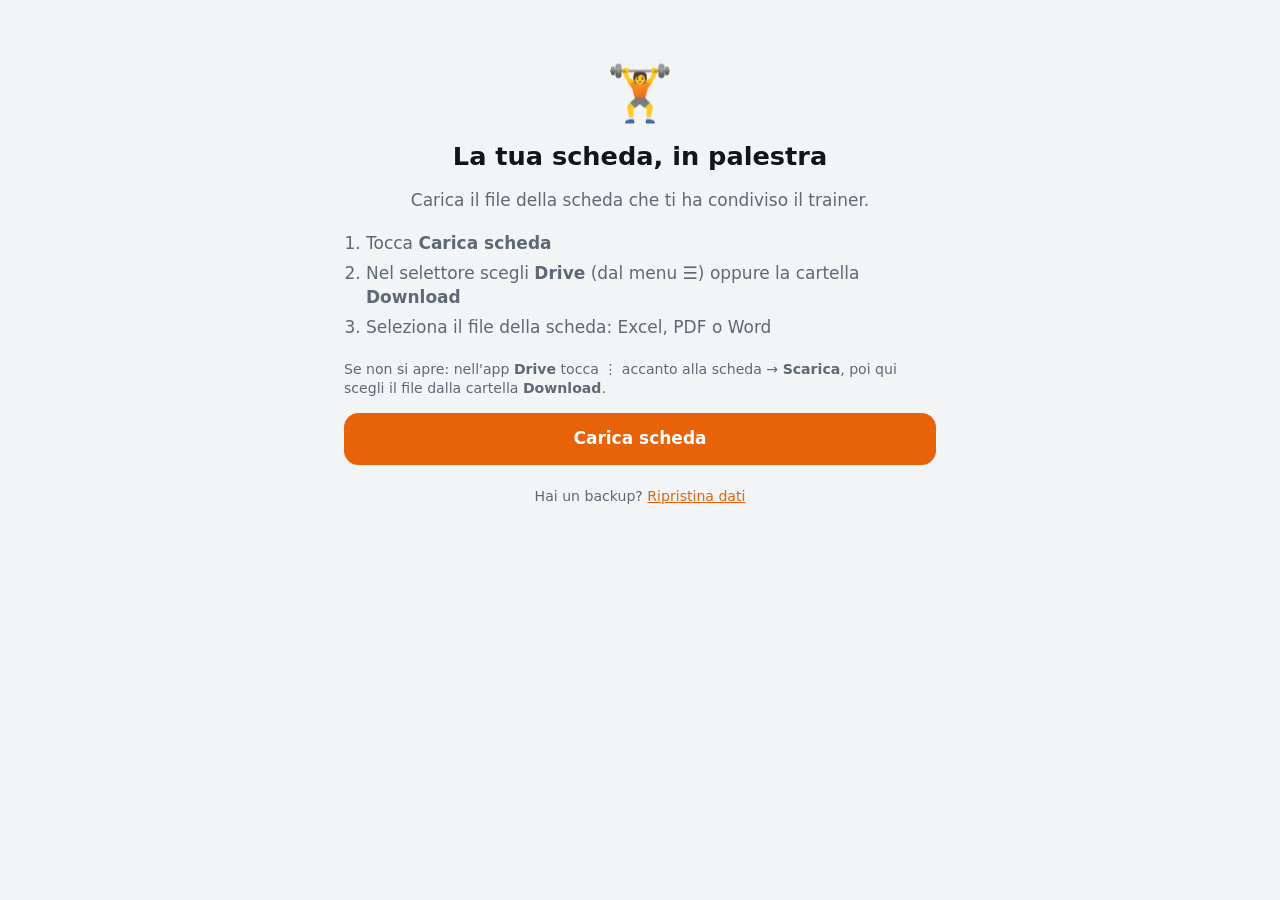
<file: index.html>
<!doctype html>
<html lang="it">
<head>
  <meta charset="utf-8">
  <meta name="viewport" content="width=device-width, initial-scale=1, viewport-fit=cover">
  <meta name="theme-color" content="#111418">
  <meta name="description" content="La tua scheda di allenamento, leggibile in palestra.">
  <title>Scheda Palestra</title>
  <link rel="manifest" href="manifest.webmanifest">
  <link rel="icon" href="icons/icon.svg" type="image/svg+xml">
  <link rel="apple-touch-icon" href="icons/icon-192.png">
  <link rel="stylesheet" href="styles.css">
</head>
<body>
  <main id="app"></main>

  <div id="timer" class="timer" hidden>
    <div class="timer-bar"><span></span></div>
    <div class="timer-row">
      <button type="button" class="tbtn" data-t="-15">−15</button>
      <div class="timer-main">
        <div class="timer-label"></div>
        <div class="timer-time">0:00</div>
      </div>
      <button type="button" class="tbtn" data-t="15">+15</button>
      <button type="button" class="tbtn tbtn-stop" data-t="stop" aria-label="Chiudi timer">✕</button>
    </div>
  </div>

  <div id="toast" class="toast" hidden></div>

  <div id="dialog" class="dialog" hidden role="dialog" aria-modal="true">
    <div class="dialog-card">
      <p class="dialog-msg"></p>
      <div class="dialog-btns">
        <button type="button" class="btn" data-d="cancel">Annulla</button>
        <button type="button" class="btn btn-primary" data-d="ok">OK</button>
      </div>
    </div>
  </div>

  <div id="cheer" class="cheer" hidden role="status">
    <div class="cheer-card">
      <div class="cheer-icon">💪</div>
      <div class="cheer-title">Ben fatto!</div>
      <div class="cheer-sub"></div>
    </div>
  </div>

  <input type="file" id="file-scheda" hidden>
  <input type="file" id="file-backup" accept=".json,application/json" hidden>
  <input type="file" id="file-media" accept="image/*,video/*" capture="environment" hidden>

  <script src="vendor/xlsx.mini.min.js"></script>
  <script src="parser.js"></script>
  <script src="importers.js"></script>
  <script src="app.js"></script>
</body>
</html>
</file>
<file: styles.css>
:root {
  --bg: #111418;
  --surface: #1b1f25;
  --surface-2: #252a32;
  --line: #313741;
  --text: #f2f4f7;
  --muted: #9aa3b0;
  --accent: #ff7a1a;
  --accent-ink: #1a0d00;
  --ok: #3ccf7c;
  --ok-bg: rgba(60, 207, 124, .14);
  --note-bg: rgba(255, 196, 0, .12);
  --note-line: #ffc400;
  --danger: #ff5c5c;
  --radius: 16px;
  color-scheme: dark;
}
@media (prefers-color-scheme: light) {
  :root:not([data-theme="dark"]) {
    --bg: #f3f4f6;
    --surface: #ffffff;
    --surface-2: #eceef2;
    --line: #d9dde3;
    --text: #12151a;
    --muted: #5f6875;
    --accent: #e8620a;
    --accent-ink: #ffffff;
    --ok: #138a4a;
    --ok-bg: rgba(19, 138, 74, .1);
    --note-bg: #fff6d6;
    --note-line: #d9a400;
    color-scheme: light;
  }
}

* { box-sizing: border-box; }
html { -webkit-text-size-adjust: 100%; }
body {
  margin: 0;
  background: var(--bg);
  color: var(--text);
  font: 17px/1.4 system-ui, -apple-system, "Segoe UI", Roboto, sans-serif;
  -webkit-tap-highlight-color: transparent;
}
#app {
  max-width: 640px;
  margin: 0 auto;
  padding: 16px 16px calc(140px + env(safe-area-inset-bottom));
}
button { font: inherit; color: inherit; cursor: pointer; }
h1, h2, h3 { margin: 0; line-height: 1.15; }
a { color: var(--accent); }

/* ---------- barra in alto ---------- */
.top {
  display: flex; align-items: center; gap: 12px;
  margin: 4px 0 18px;
}
.top h1 { font-size: 1.25rem; flex: 1; min-width: 0; }
.eyebrow { font-size: .78rem; text-transform: uppercase; letter-spacing: .08em; color: var(--muted); }
.icon-btn {
  flex: none; width: 46px; height: 46px; border-radius: 12px;
  border: 1px solid var(--line); background: var(--surface);
  display: grid; place-items: center; font-size: 1.25rem;
}

/* ---------- elementi comuni ---------- */
.card {
  background: var(--surface); border: 1px solid var(--line);
  border-radius: var(--radius); padding: 16px; margin-bottom: 14px;
}
.btn {
  display: inline-flex; align-items: center; justify-content: center; gap: 8px;
  min-height: 52px; padding: 0 20px; border-radius: 14px;
  border: 1px solid var(--line); background: var(--surface-2);
  font-weight: 600; text-decoration: none; color: var(--text);
}
.btn-primary { background: var(--accent); border-color: var(--accent); color: var(--accent-ink); }
.btn-block { width: 100%; }
.btn-small { min-height: 40px; padding: 0 14px; font-size: .92rem; border-radius: 10px; }
.btn-danger { color: var(--danger); }
.row { display: flex; gap: 10px; flex-wrap: wrap; }
.row > .btn { flex: 1; }
.muted { color: var(--muted); }
.small { font-size: .88rem; }
.section-title {
  font-size: .8rem; text-transform: uppercase; letter-spacing: .1em;
  color: var(--muted); margin: 26px 2px 10px;
}
.chips { display: flex; flex-wrap: wrap; gap: 6px; margin-top: 8px; }
.chip {
  font-size: .8rem; padding: 3px 10px; border-radius: 99px;
  background: var(--surface-2); color: var(--muted);
}
.note {
  background: var(--note-bg); border-left: 4px solid var(--note-line);
  border-radius: 10px; padding: 10px 12px; margin: 10px 0;
  white-space: pre-line;
}

/* ---------- home ---------- */
.week {
  display: flex; align-items: center; gap: 10px;
}
.week .icon-btn { width: 52px; height: 52px; font-size: 1.5rem; }
.week-mid { flex: 1; text-align: center; }
.week-num { font-size: 1.7rem; font-weight: 800; }
.week-label { color: var(--accent); font-weight: 600; font-size: .95rem; min-height: 1.3em; }
.hero h2 { font-size: 1.9rem; margin: 4px 0 2px; }
.hero .btn { margin-top: 16px; }
.day-list { display: grid; gap: 10px; }
.day-item {
  display: flex; align-items: center; gap: 14px; width: 100%; text-align: left;
  background: var(--surface); border: 1px solid var(--line);
  border-radius: var(--radius); padding: 14px 16px;
}
.day-row { padding: 0; gap: 0; }
.day-check { flex: none; background: none; border: 0; padding: 14px 6px 14px 16px; }
.day-main {
  flex: 1; min-width: 0; display: flex; align-items: center; gap: 14px; text-align: left;
  background: none; border: 0; padding: 14px 16px 14px 8px;
}
.day-item .title { font-weight: 700; font-size: 1.1rem; }
.day-item .grow { flex: 1; min-width: 0; }
.check {
  flex: none; width: 34px; height: 34px; border-radius: 50%;
  border: 2px solid var(--line); display: grid; place-items: center;
  font-weight: 800; color: transparent;
}
.check.on { background: var(--ok); border-color: var(--ok); color: #fff; }

/* ---------- allenamento ---------- */
/* progresso: un segmento per esercizio */
.progress { display: flex; gap: 4px; margin: -6px 0 16px; }
.seg { flex: 1; height: 8px; border-radius: 4px; border: 0; padding: 0; background: var(--surface-2); }
.seg.on { background: var(--ok); }
.seg.cur { outline: 2px solid var(--accent); outline-offset: 2px; }

.ex-one {
  background: var(--surface); border: 1px solid var(--line);
  border-radius: var(--radius); padding: 18px 16px;
}
.ex-one .ex-name { font-size: 1.45rem; margin: 6px 0 4px; }
.ex-scheme { font-size: 3.4rem; font-weight: 800; letter-spacing: -.02em; line-height: 1.05; }
.ex-scheme .plus { color: var(--accent); }
.ex-kg { font-size: 1.6rem; font-weight: 800; color: var(--accent); margin-top: 2px; }
.ex-extra { color: var(--muted); font-size: 1.05rem; margin-top: 4px; }
.amrap {
  display: flex; align-items: center; gap: 12px; margin: 12px 0 0;
  padding: 12px; border-radius: 14px; border: 2px solid var(--accent);
}
.amrap span { flex: 1; color: var(--accent); font-weight: 600; line-height: 1.3; }
.amrap b { color: var(--text); }
.amrap input {
  width: 92px; height: 60px; border-radius: 12px; border: 1px solid var(--line);
  background: var(--bg); color: var(--text); font: inherit; font-size: 1.8rem; font-weight: 800; text-align: center;
}
.amrap input:focus { outline: 2px solid var(--accent); border-color: transparent; }
.day-end { display: grid; gap: 10px; margin-top: 14px; padding-top: 14px; border-top: 1px dashed var(--line); }
.sets-check { display: flex; flex-wrap: wrap; gap: 10px; margin: 14px 0 4px; }
.setc {
  width: 56px; height: 56px; border-radius: 14px; border: 2px solid var(--line);
  background: var(--surface-2); font-size: 1.3rem; font-weight: 800; color: var(--muted);
}
.setc.on { background: var(--ok); border-color: var(--ok); color: #fff; }
.plus-hint { color: var(--accent); font-weight: 600; margin: 8px 0; }
.ex-one .note { font-size: 1.05rem; }

.big-actions { display: grid; grid-template-columns: 1fr 1fr; gap: 10px; margin-top: 16px; }
.btn.big {
  min-height: 92px; flex-direction: column; gap: 2px;
  font-size: 1.2rem; border-radius: 18px; padding: 8px;
}
.btn.big small { font-size: .85rem; font-weight: 500; opacity: .85; }
.btn.big:only-child { grid-column: 1 / -1; }
.btn.big.is-done { background: var(--ok); border-color: var(--ok); color: #fff; }

/* frecce in basso */
.ex-nav {
  position: fixed; left: 0; right: 0; bottom: 0; z-index: 9;
  display: flex; align-items: center; gap: 12px;
  padding: 10px 16px calc(10px + env(safe-area-inset-bottom));
  background: var(--surface); border-top: 1px solid var(--line);
}
.nav-btn {
  flex: 1; height: 60px; border-radius: 16px; border: 1px solid var(--line);
  background: var(--surface-2); font-size: 1.9rem; font-weight: 700;
}
.nav-btn:disabled { opacity: .3; }
.nav-mid { min-width: 64px; text-align: center; font-weight: 700; color: var(--muted); }
body.has-nav .timer { bottom: calc(81px + env(safe-area-inset-bottom)); padding-bottom: 12px; }
body.has-nav .toast { bottom: calc(200px + env(safe-area-inset-bottom)); }

.how { margin-top: 14px; padding-top: 14px; border-top: 1px dashed var(--line); }
.how h3 { font-size: .8rem; text-transform: uppercase; letter-spacing: .1em; color: var(--muted); margin-bottom: 8px; }
.media { margin: 10px 0; }
.media img, .media video { width: 100%; max-height: 60vh; object-fit: contain; border-radius: 12px; background: #000; display: block; }

.ex-actions { margin-top: 12px; }

/* ---------- storico ---------- */
details.hist { background: var(--surface); border: 1px solid var(--line); border-radius: var(--radius); margin-bottom: 10px; }
details.hist summary { padding: 14px 16px; list-style: none; cursor: pointer; }
details.hist summary::-webkit-details-marker { display: none; }
details.hist .body { padding: 0 16px 14px; }
.hist-ex { padding: 8px 0; border-top: 1px solid var(--line); }
.hist-ex b { display: block; }

.fields { display: grid; grid-template-columns: auto 1fr; gap: 6px 14px; }
.fields dt { color: var(--muted); }
.fields dd { margin: 0; font-weight: 600; }

.extra-item { display: flex; align-items: center; gap: 12px; padding: 12px 0; border-top: 1px solid var(--line); }
.extra-item:first-of-type { border-top: 0; }
.extra-item .grow { flex: 1; min-width: 0; }
.play { width: 56px; height: 56px; border-radius: 50%; border: 0; background: var(--accent); color: var(--accent-ink); font-size: 1.3rem; flex: none; }

.empty { text-align: center; padding: 40px 8px; }
.empty .logo { font-size: 3.4rem; }
.empty h1 { font-size: 1.6rem; margin: 10px 0; }
.steps { text-align: left; margin: 20px 0; padding-left: 22px; color: var(--muted); }
.steps li { margin-bottom: 6px; }

/* ---------- timer ---------- */
.timer {
  position: fixed; left: 0; right: 0; bottom: 0; z-index: 10;
  background: var(--surface); border-top: 1px solid var(--line);
  padding: 0 12px calc(12px + env(safe-area-inset-bottom));
  box-shadow: 0 -8px 30px rgba(0, 0, 0, .35);
}
.timer[hidden] { display: none; }
.timer-bar { height: 5px; background: var(--surface-2); margin: 0 -12px 10px; }
.timer-bar span { display: block; height: 100%; width: 0; background: var(--accent); transition: width .25s linear; }
.timer-row { display: flex; align-items: center; gap: 8px; max-width: 640px; margin: 0 auto; }
.timer-main { flex: 1; min-width: 0; text-align: center; }
.timer-label { font-size: .8rem; color: var(--muted); text-transform: uppercase; letter-spacing: .08em; white-space: nowrap; overflow: hidden; text-overflow: ellipsis; }
.timer-time { font-size: 2.6rem; font-weight: 800; font-variant-numeric: tabular-nums; line-height: 1.05; }
.timer.ended { background: var(--ok); }
.timer.ended .timer-time, .timer.ended .timer-label { color: #fff; }
.tbtn { min-width: 56px; height: 52px; border-radius: 12px; border: 1px solid var(--line); background: var(--surface-2); font-weight: 700; }
.tbtn-stop { min-width: 46px; }

.toast {
  position: fixed; left: 50%; bottom: calc(110px + env(safe-area-inset-bottom)); transform: translateX(-50%);
  z-index: 20; background: var(--text); color: var(--bg); padding: 12px 18px; border-radius: 12px;
  font-weight: 600; max-width: calc(100% - 32px); text-align: center; box-shadow: 0 6px 24px rgba(0, 0, 0, .3);
}
.toast[hidden] { display: none; }

/* ---------- messaggio "Ben fatto!" ---------- */
.cheer {
  position: fixed; inset: 0; z-index: 30; display: grid; place-items: center; padding: 24px;
  background: rgba(0, 0, 0, .55); animation: cheer-in .2s ease-out;
}
.cheer[hidden] { display: none; }
.cheer-card {
  background: var(--ok); color: #fff; border-radius: 24px; padding: 28px 24px; text-align: center;
  max-width: 360px; width: 100%; box-shadow: 0 12px 40px rgba(0, 0, 0, .4); animation: cheer-pop .3s ease-out;
}
.cheer-icon { font-size: 3rem; line-height: 1; }
.cheer-title { font-size: 2rem; font-weight: 800; margin: 8px 0 6px; }
.cheer-sub { font-size: 1.1rem; font-weight: 600; opacity: .95; }
@keyframes cheer-in { from { opacity: 0; } to { opacity: 1; } }
@keyframes cheer-pop { from { transform: scale(.85); } to { transform: scale(1); } }

/* ---------- finestra di conferma ---------- */
.dialog {
  position: fixed; inset: 0; z-index: 40; display: grid; place-items: center; padding: 24px;
  background: rgba(0, 0, 0, .6); animation: cheer-in .15s ease-out;
}
.dialog[hidden] { display: none; }
.dialog-card {
  width: 100%; max-width: 380px; background: var(--surface); border: 1px solid var(--line);
  border-radius: 20px; padding: 22px 18px 18px; box-shadow: 0 12px 40px rgba(0, 0, 0, .45);
}
.dialog-msg { margin: 0 0 18px; font-size: 1.1rem; font-weight: 600; white-space: pre-line; }
.dialog-btns { display: flex; gap: 10px; }
.dialog-btns .btn { flex: 1; }
.dialog-btns .btn[hidden] { display: none; }
.btn-danger-fill { background: var(--danger); border-color: var(--danger); color: #fff; }

/* ---------- progressione a parole ed esercizi a tempo ---------- */
.week-note { margin-top: 6px; font-size: .88rem; color: var(--muted); }
.week-tip { margin: -6px 0 14px; font-size: .92rem; }
.timed { margin: 14px 0 4px; display: grid; gap: 8px; }
.timed-item {
  display: flex; align-items: center; gap: 12px; padding: 10px 12px;
  background: var(--surface-2); border-radius: 14px;
}
.timed-item .grow { flex: 1; min-width: 0; }
.timed-item b { font-size: 1.1rem; }
.timed-text { font-size: 1.3rem; font-weight: 800; color: var(--accent); }
.sets-check[hidden] { display: none; }

/* ---------- animazioni degli esercizi ---------- */
.anim { margin: 0 0 12px; border-radius: 16px; overflow: hidden; background: #fff; }
.anim video { display: block; width: 100%; aspect-ratio: 1; object-fit: contain; background: #fff; }
.anim figcaption { padding: 6px 10px; font-size: .75rem; color: #5f6875; }
.anim figcaption a { color: #5f6875; }
.extra-item + .anim { margin-top: 4px; }
</file>
